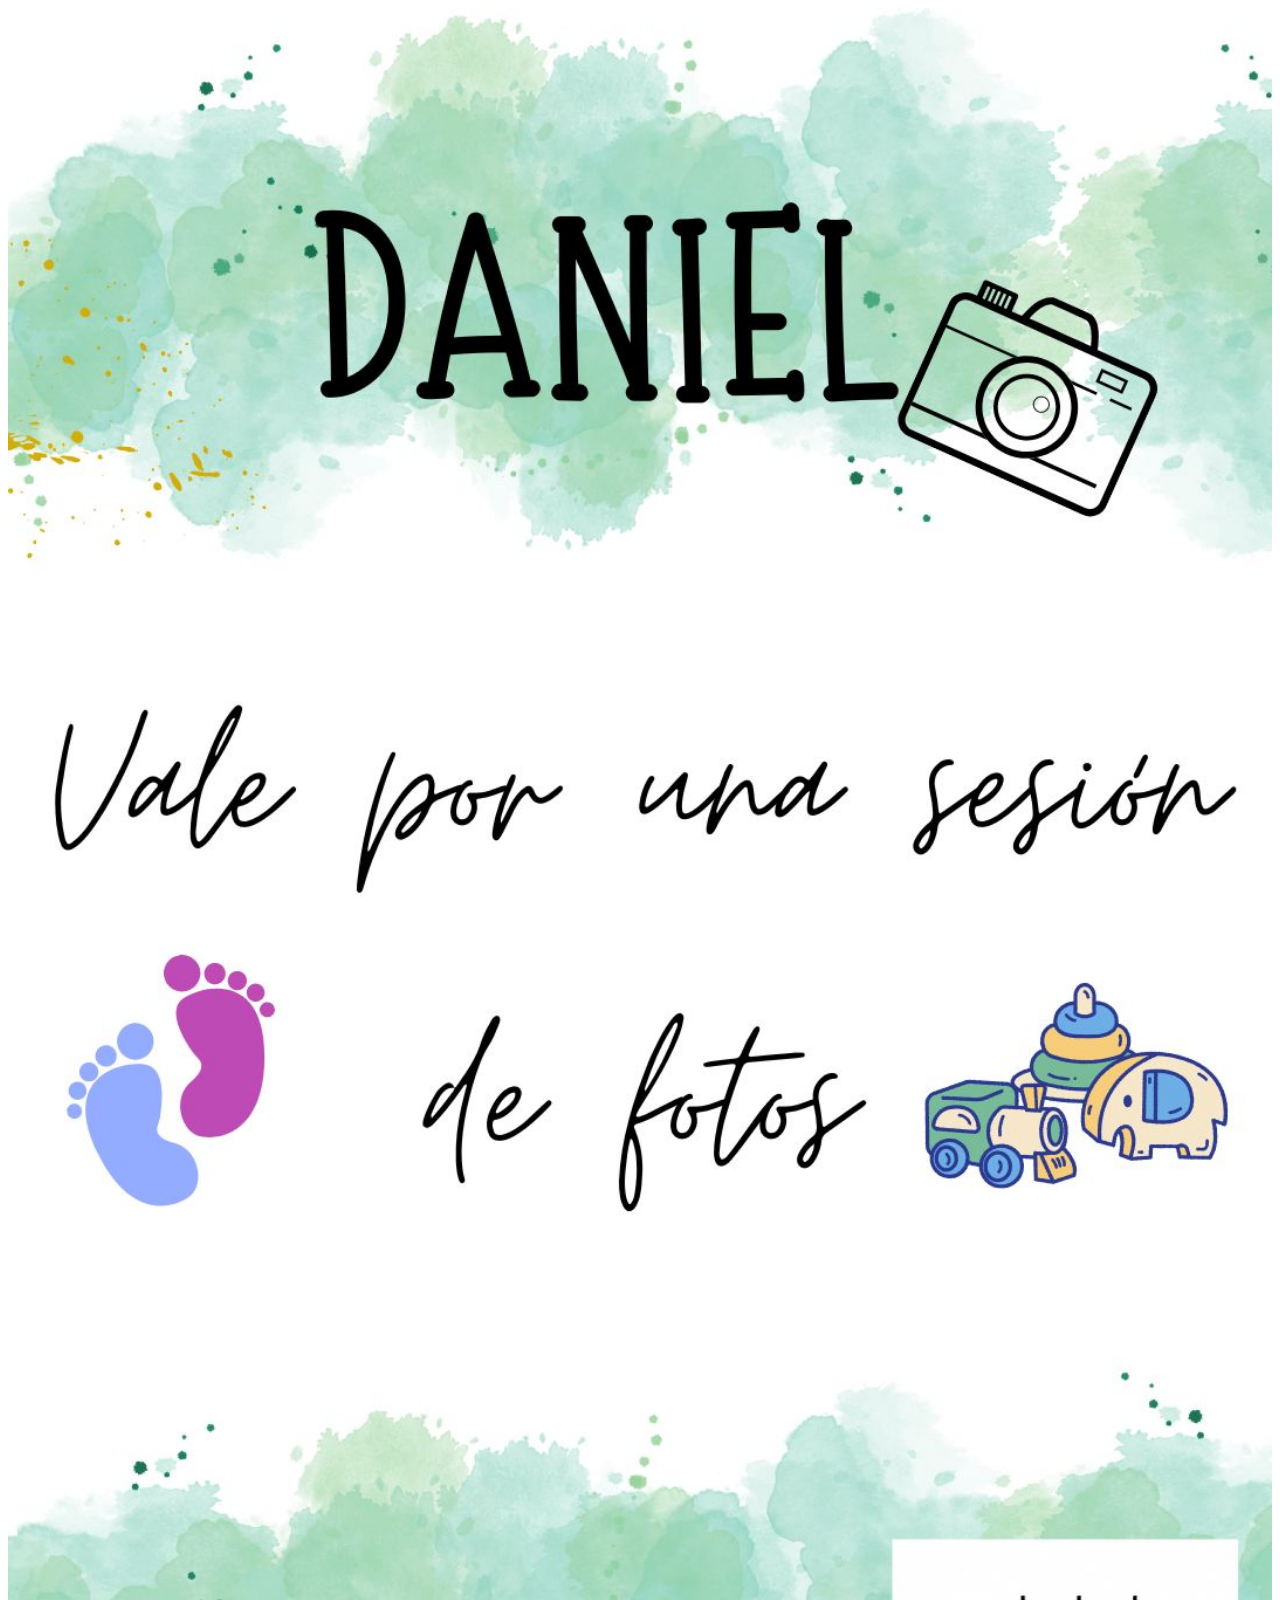
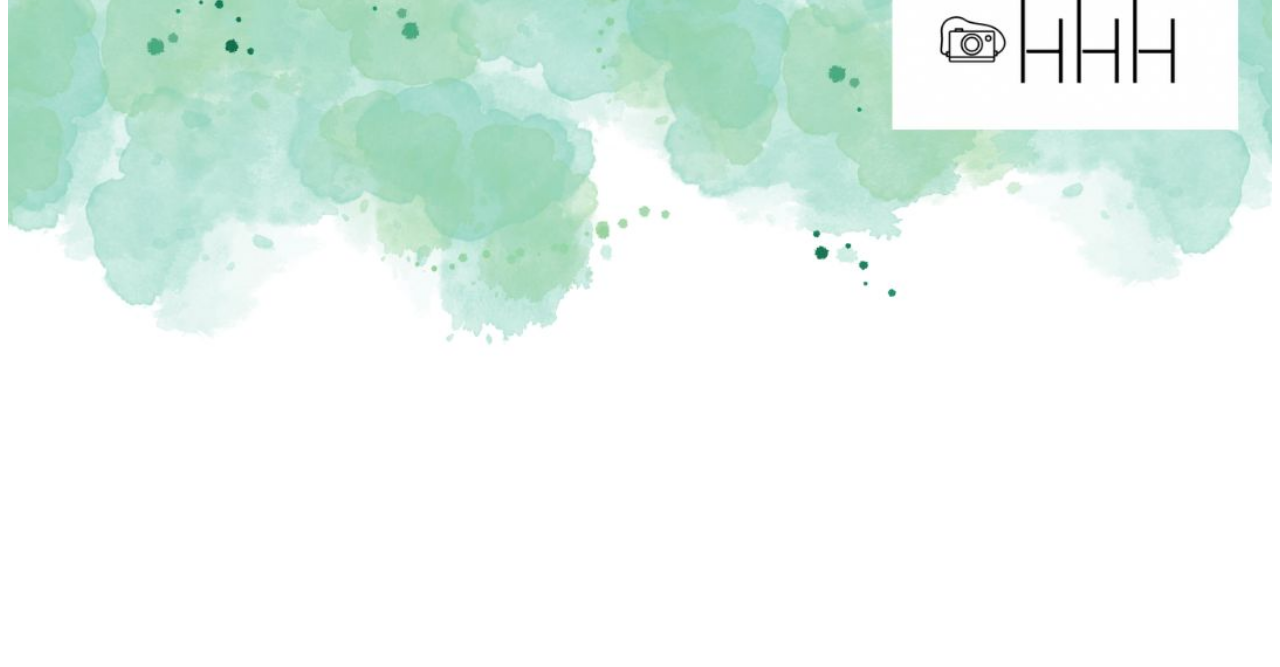
<file: pagina2.html>
<!DOCTYPE html>
<html lang="en">
<head>
    <meta charset="UTF-8">
    <meta http-equiv="X-UA-Compatible" content="IE=edge">
    <meta name="viewport" content="width=device-width, initial-scale=1.0">
    <title>Document</title>
</head>
<body>
    <img src="regalo.jpg" alt="" height="100%" width="100%">
</body>
</html>
</file>
